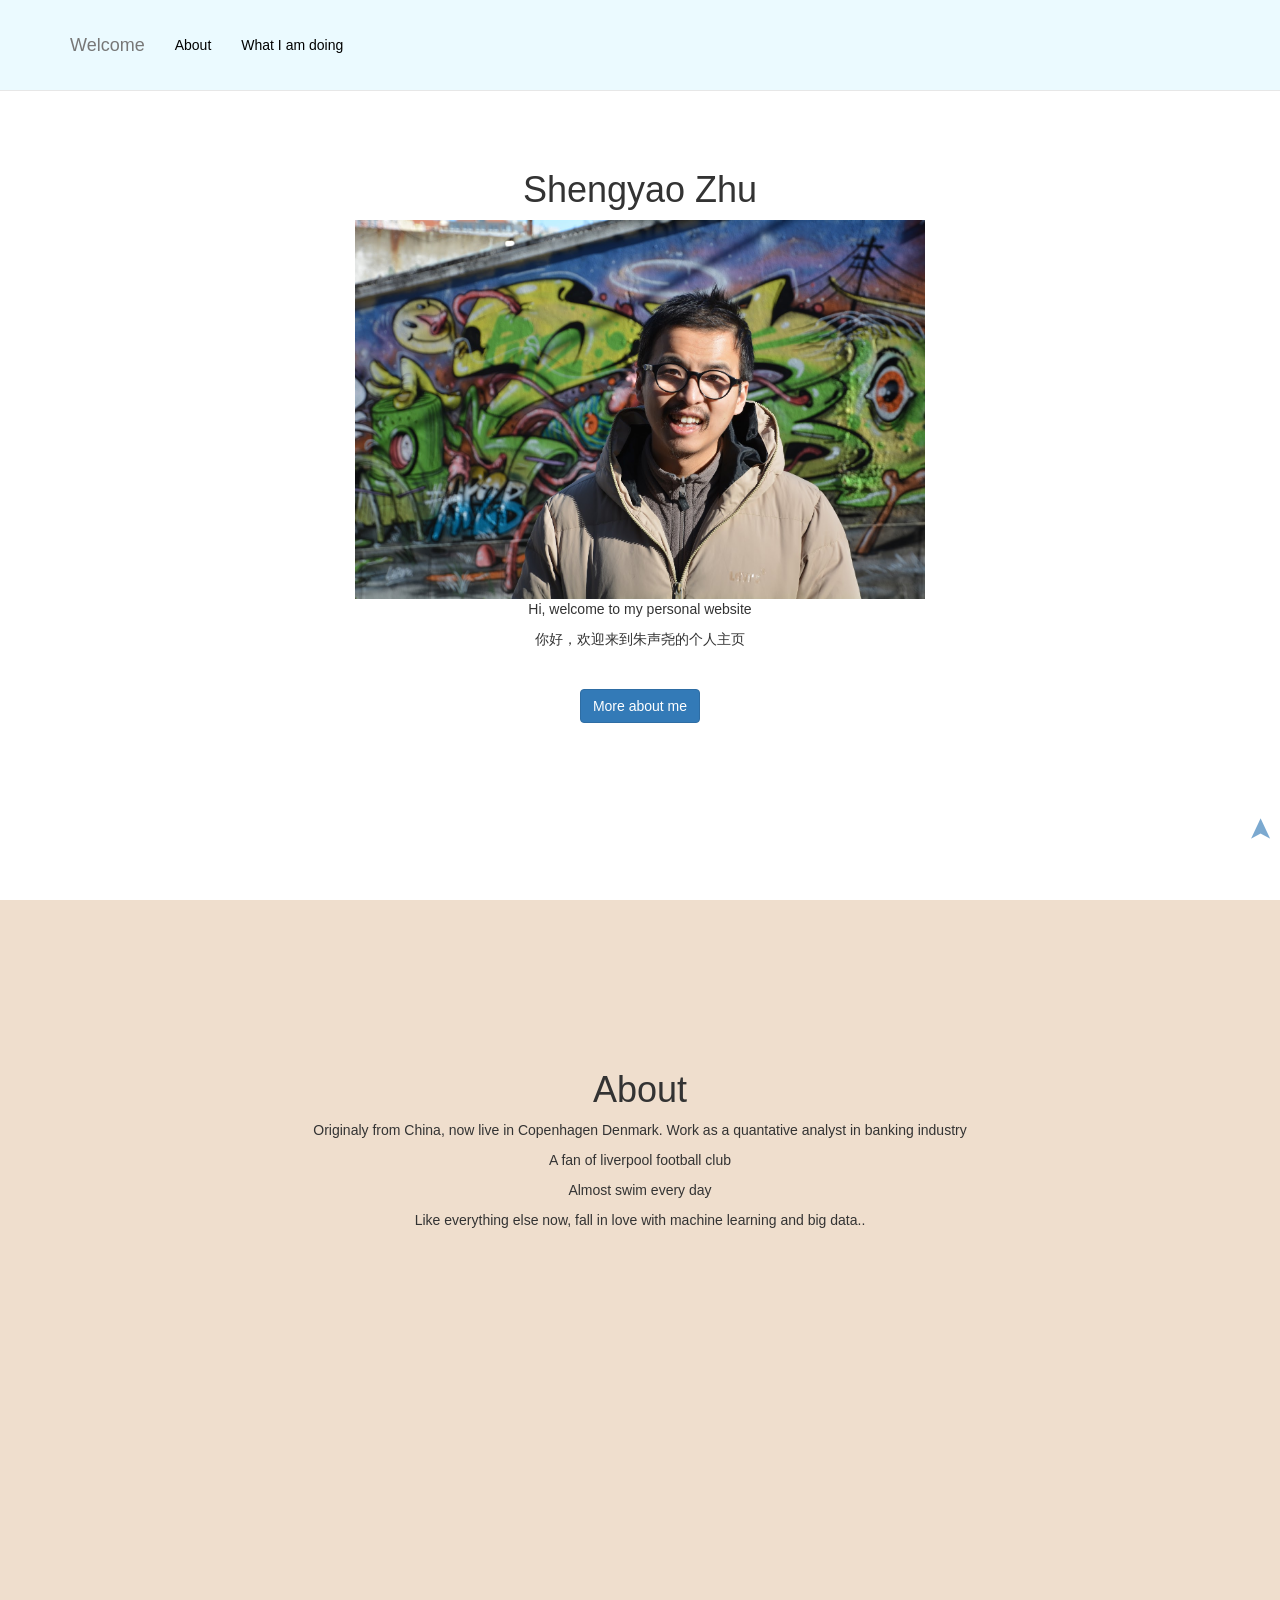
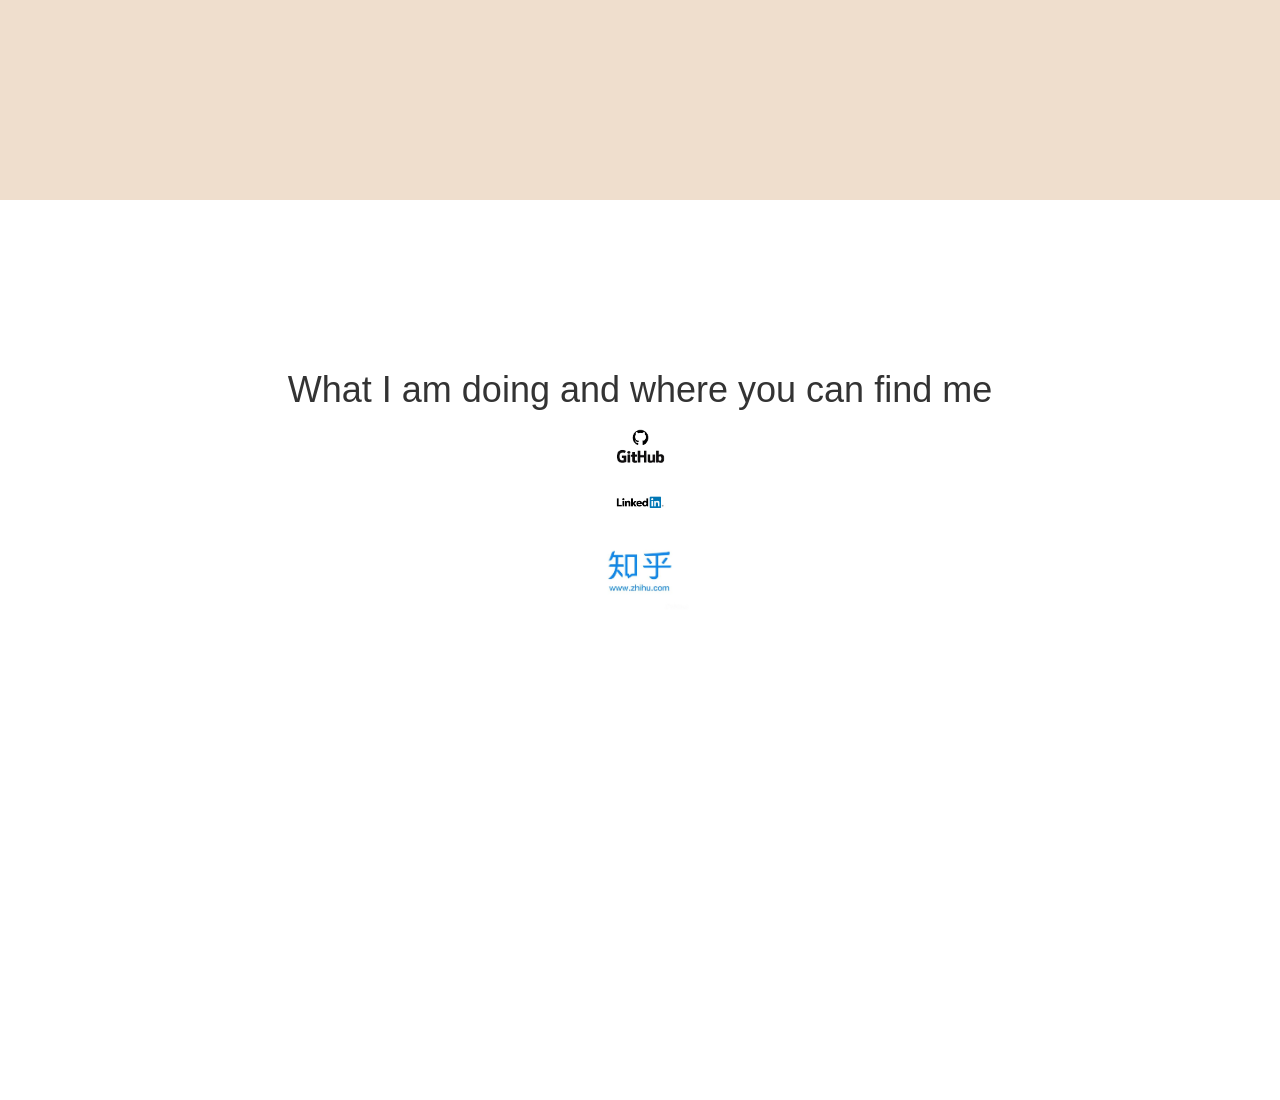
<file: index.html>
<!doctype html>
<html lang="en" class="no-js">
<head>
    <meta charset="utf-8">
    <meta http-equiv="x-ua-compatible" content="ie=edge">
    <meta name="viewport" content="width=device-width, initial-scale=1">
    <link rel="canonical" href="https://html5-templates.com/" />
    <title>Shengyao Zhu</title>
    <meta name="description" content="Shengyao Zhu">
    <link href="css/bootstrap.min.css" rel="stylesheet">
    <link href="css/sticky-menu.css" rel="stylesheet">
</head>
<body id="page-top" data-spy="scroll" data-target=".navbar-fixed-top">
    <nav class="navbar navbar-default navbar-fixed-top" role="navigation">
        <div class="container">
            <div class="navbar-header page-scroll">
                <button type="button" class="navbar-toggle" data-toggle="collapse" data-target=".navbar-ex1-collapse">
                    <span class="sr-only">Toggle menu</span>
                    <span class="icon-bar"></span>
                    <span class="icon-bar"></span>
                    <span class="icon-bar"></span>
                </button>
                <a class="navbar-brand page-scroll" href="#page-top">Welcome</a>
            </div>

            <div class="collapse navbar-collapse navbar-ex1-collapse">
                <ul class="nav navbar-nav">
                    <li class="hidden">
                        <a class="page-scroll" href="#page-top"></a>
                    </li>
                    <li>
                        <a class="page-scroll" href="#about">About</a>
                    </li>
                    <li>
                        <a class="page-scroll" href="#whatido">What I am doing</a>
                    </li>
                </ul>
            </div>	<!-- .navbar-collapse -->
        </div>		<!-- .container -->
    </nav>
    <!-- Welcome   -->
    <section id="welcome" class="welcome-section">
        <div class="container">
            <div class="row">
                <div class="col-lg-12">
                    <h1>Shengyao Zhu</h1>
                    <img class ='fit' src="img/sz.JPG">
                    <p>Hi, welcome to my personal website</p>
                    <p>你好，欢迎来到朱声尧的个人主页</p>
					<p>&nbsp;</p>
                    <a class="btn btn-primary page-scroll" href="#about">More about me</a>
                </div>
            </div>
        </div>
    </section>

    <!-- About -->
    <section id="about" class="about-section">
        <div class="container">
            <div class="row">
                <div class="col-lg-12">
                    <h1>About</h1>
                    <p> Originaly from China, now live in Copenhagen Denmark. Work as a quantative analyst in banking industry</p>
                    <p> A fan of liverpool football club</p>
                    <p> Almost swim every day </p>
                    <p> Like everything else now, fall in love with machine learning and big data..</p>
                </div>
            </div>
        </div>
    </section>

    <!-- What we do Section -->
    <section id="whatido" class="whatwedo-section">
        <div class="container">
            <div class="row">
                <div class="col-lg-12">
                    <h1>What I am doing and where you can find me</h1>
                    <div class="row">
                        <div class="column">
                            <a href = "https://github.com/cufezhusy">
                            <img class="img-fluid" src ="img/github.png" width ="100">
                            </a>
                        </div>
                    
                        <div class="column">
                            <a href = "https://www.linkedin.com/in/shengyaozhu/">
                            <img src ="img/linkedin.png" width ="100" > 
                            </a>
                        </div>
                    
                        <div class="column">
                            <a href = "https://www.zhihu.com/people/zhushengyao/">
                            <img src ="img/zhihu.jpg" width ="100">
                            </a>
                        </div>
                    </div>
                </div>
            </div>
        </div>
    </section>

	
	<a id="back2Top" title="Back to top" href="#">&#10148;</a>
	
    <!-- jQuery -->
    <script src="js/jquery.js"></script>

    <!-- Bootstrap Core JavaScript -->
    <script src="js/bootstrap.min.js"></script>

    <!-- Scrolling Nav JavaScript -->
    <script src="js/jquery.easing.min.js"></script>
    <script src="js/sticky-menu.js"></script>

</body>

</html>
</file>
<file: css/sticky-menu.css>
body {
    width: 100%;
    height: 100%;
}
html {
    width: 100%;
    height: 100%;
}
img{
  max-width:50%;
  max-height:50%;
}
@media(min-width:767px) {
    .navbar {
        padding: 20px 0;
        -webkit-transition: background .5s ease-in-out,padding .5s ease-in-out;
        -moz-transition: background .5s ease-in-out,padding .5s ease-in-out;
        transition: background .5s ease-in-out,padding .5s ease-in-out;
    }
    .top-nav-collapse {
        padding: 0;
    }
}
#back2Top {
    width: 40px;
    line-height: 40px;
    overflow: hidden;
    z-index: 999;
    display: none;
    cursor: pointer;
    -moz-transform: rotate(270deg);
    -webkit-transform: rotate(270deg);
    -o-transform: rotate(270deg);
    -ms-transform: rotate(270deg);
    transform: rotate(270deg);
    position: fixed;
    bottom: 50px;
    right: 0;
    background-color: #FFF;
    color: #337AB7;
    text-align: center;
    font-size: 30px;
    text-decoration: none;
}
#back2Top:hover {
    background-color: #337AB7;
    color: #FFF;
}
.welcome-section {
    height: 100%;
    padding-top: 150px;
    text-align: center;
    background: #fff;
}
.about-section {
    height: 100%;
    padding-top: 150px;
    text-align: center;
    background: #EFDECD;
}
.whatwedo-section {
    height: 100%;
    padding-top: 150px;
    text-align: center;
    background: #fff;
}
.contact-section {
    height: 100%;
    padding-top: 150px;
    text-align: center;
    background: #EFDECD;
}
.navbar-default .navbar-nav > li > a:hover {
	color: #333;
	background-color: #F0F0F0;
}
.navbar-default {
    background-color: #EBFAFF;
    border-color: #e7e7e7;
}
.navbar-default .navbar-nav > li > a {
    color: #000;
}
</file>
